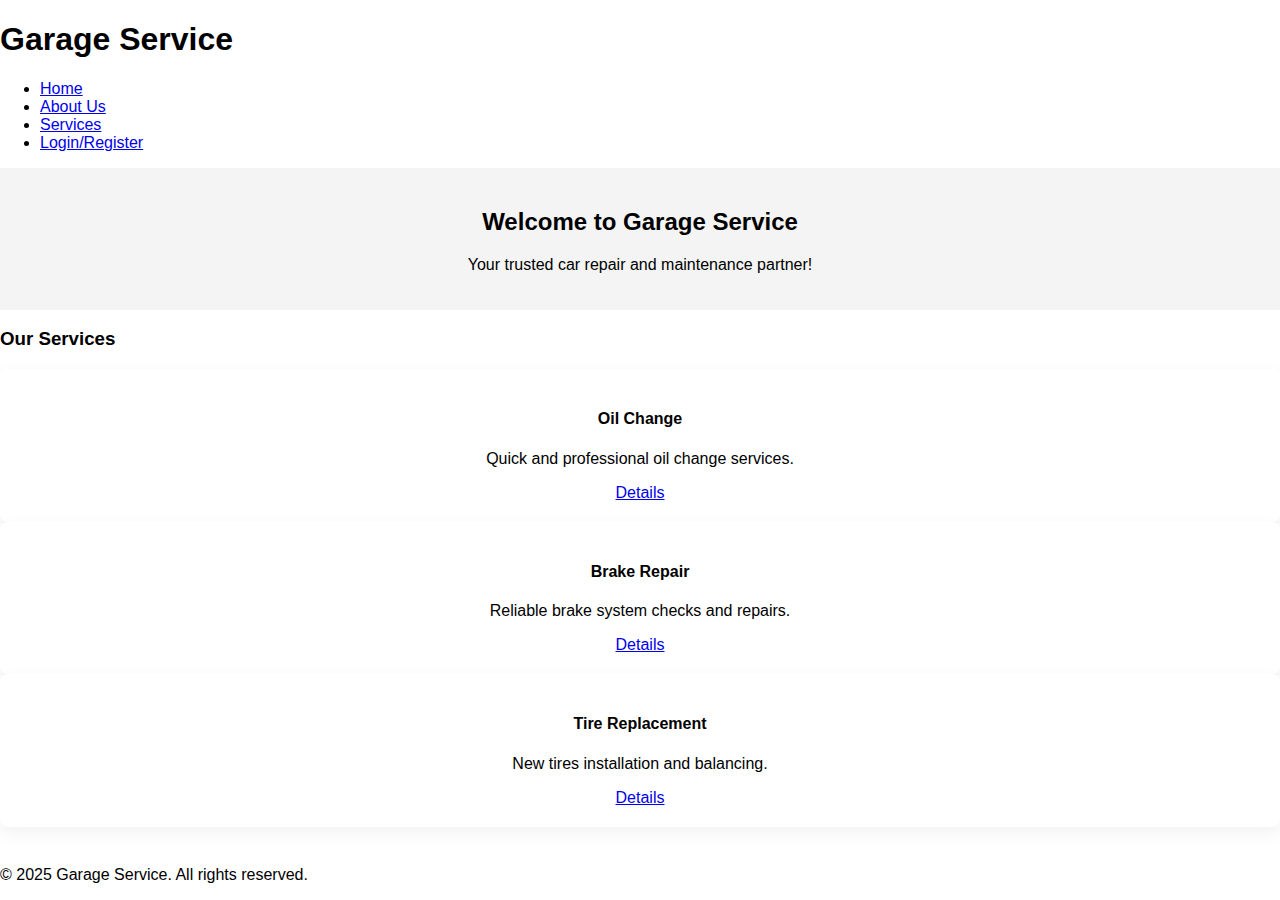
<file: index.html>
<!DOCTYPE html>
<html lang="en">
<head>
  <meta charset="UTF-8">
  <meta name="viewport" content="width=device-width, initial-scale=1.0">
  <title>Garage Service - Home</title>
  <link rel="stylesheet" href="style.css">
</head>
<body>
  <header>
    <h1>Garage Service</h1>
    <nav>
      <ul>
        <li><a href="index.html">Home</a></li>
        <li><a href="about.html">About Us</a></li>
        <li><a href="services.html">Services</a></li>
        <li><a href="login.html">Login/Register</a></li>
      </ul>
    </nav>
  </header>

  <main>
    <section class="hero">
      <h2>Welcome to Garage Service</h2>
      <p>Your trusted car repair and maintenance partner!</p>
    </section>

    <section class="services-preview">
      <h3>Our Services</h3>
      <div class="service-card">
        <h4>Oil Change</h4>
        <p>Quick and professional oil change services.</p>
        <a href="service-detail.html">Details</a>
      </div>
      <div class="service-card">
        <h4>Brake Repair</h4>
        <p>Reliable brake system checks and repairs.</p>
        <a href="service-detail.html">Details</a>
      </div>
      <div class="service-card">
        <h4>Tire Replacement</h4>
        <p>New tires installation and balancing.</p>
        <a href="service-detail.html">Details</a>
      </div>
    </section>
  </main>

  <footer>
    <p>&copy; 2025 Garage Service. All rights reserved.</p>
  </footer>
</body>
</html>
</file>
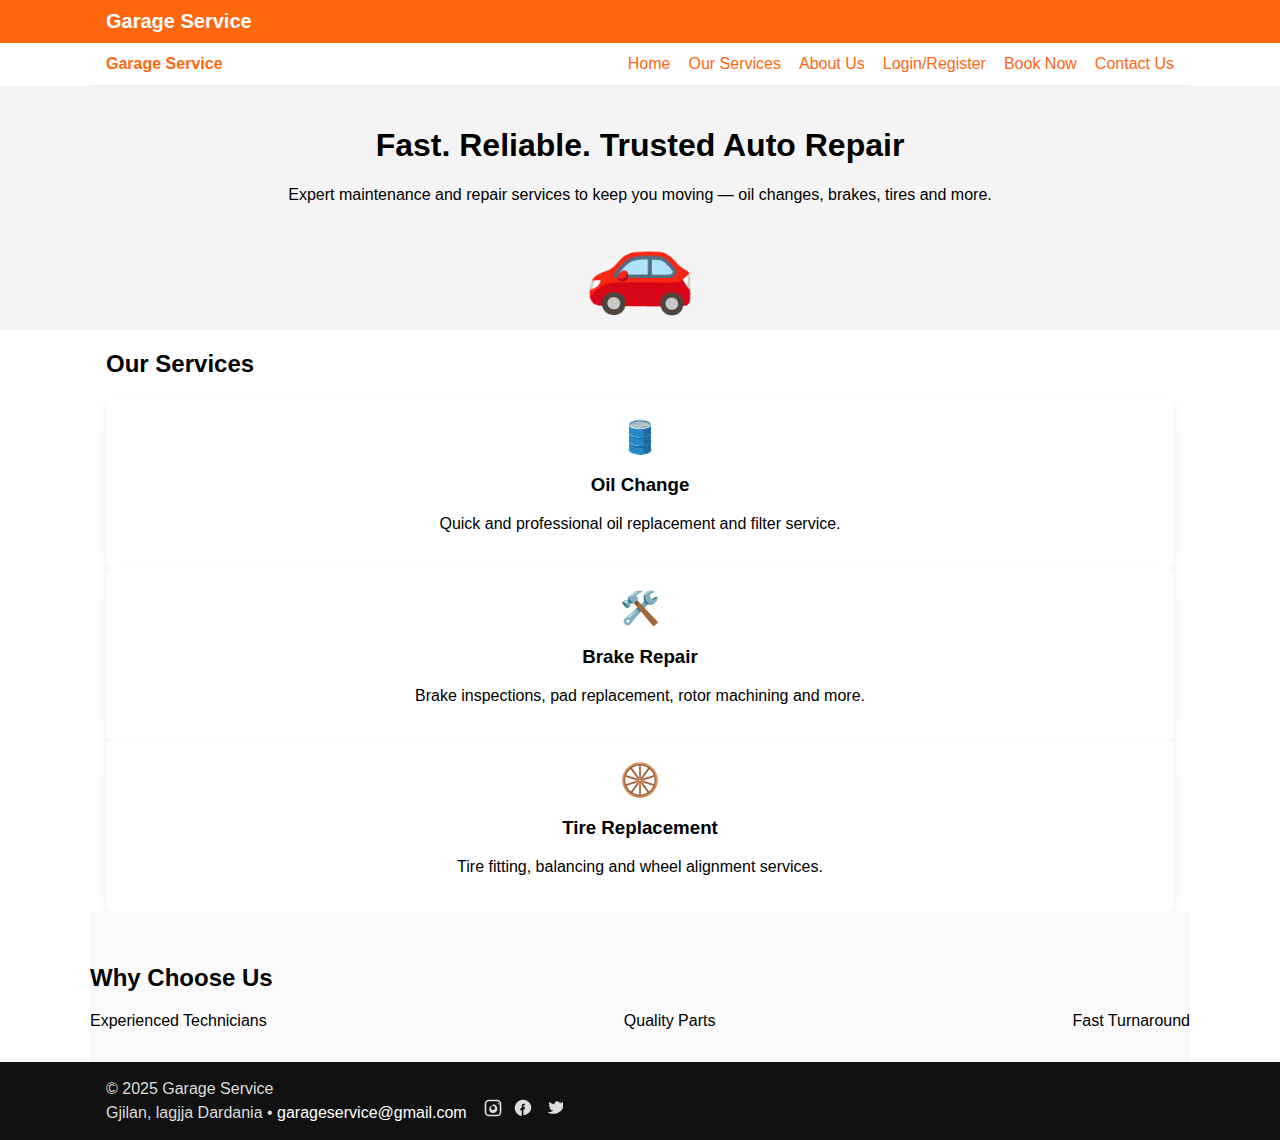
<file: Garage_Service/index.html>
<!DOCTYPE html>
<html lang="en">

<head>
  <meta charset="UTF-8">
  <meta name="viewport" content="width=device-width, initial-scale=1.0">
  <title>Garage Service - Home</title>
  <link rel="stylesheet" href="style.css">
</head>

<body>
  <header class="site-header">
    <div class="topbar">
      <div class="container">
        <div class="logo">Garage Service</div>
        <div class="contact">

        </div>
      </div>
    </div>

    <div class="container nav-wrap">
      <nav class="main-nav">
        <a class="nav-logo" href="index.html">Garage Service</a>
        <ul>
          <li><a href="index.html">Home</a></li>
          <li><a href="service.html">Our Services</a></li>
          <li><a href="about.html">About Us</a></li>
          <li><a href="login.html">Login/Register</a></li>
          <li><a class="btn book" href="book.html">Book Now</a></li>
          <li><a class="btn outline" href="contact.html">Contact Us</a></li>
        </ul>
      </nav>
    </div>
  </header>

  <main>
    <section class="hero">
      <div class="container hero-inner">
        <div class="hero-copy">
          <h1>Fast. Reliable. Trusted Auto Repair</h1>
          <p>Expert maintenance and repair services to keep you moving — oil changes, brakes, tires and more.</p>

        </div>
        <div class="hero-visual">

          <div class="hero-image">🚗</div>
        </div>
      </div>
    </section>

    <section class="services-preview container">
      <h2>Our Services</h2>
      <div class="services-grid">
        <div class="service-card">
          <div class="icon">🛢️</div>
          <h3>Oil Change</h3>
          <p>Quick and professional oil replacement and filter service.</p>
        </div>
        <div class="service-card">
          <div class="icon">🛠️</div>
          <h3>Brake Repair</h3>
          <p>Brake inspections, pad replacement, rotor machining and more.</p>
        </div>
        <div class="service-card">
          <div class="icon">🛞</div>
          <h3>Tire Replacement</h3>
          <p>Tire fitting, balancing and wheel alignment services.</p>
        </div>
      </div>
    </section>

    <section class="why-us container">
      <h2>Why Choose Us</h2>
      <div class="why-grid">
        <div>Experienced Technicians</div>
        <div>Quality Parts</div>
        <div>Fast Turnaround</div>
      </div>
    </section>

  </main>

  <footer class="site-footer">
    <div class="container">
      <div class="footer-left">&copy; 2025 Garage Service</div>
      <div class="footer-right">
        Gjilan, lagjja Dardania • <a href="mailto:garageservice@gmail.com">garageservice@gmail.com</a>
        <span class="social" style="margin-left:12px; display:inline-flex; gap:10px; align-items:center;">
          <a href="https://instagram.com/yourprofile" target="_blank" rel="noopener noreferrer" aria-label="Instagram"
            style="color:inherit; text-decoration:none;">

            <svg width="20" height="20" viewBox="0 0 24 24" fill="currentColor" xmlns="http://www.w3.org/2000/svg"
              aria-hidden="true">
              <path
                d="M7 2h10a5 5 0 015 5v10a5 5 0 01-5 5H7a5 5 0 01-5-5V7a5 5 0 015-5zm0 2a3 3 0 00-3 3v10a3 3 0 003 3h10a3 3 0 003-3V7a3 3 0 00-3-3H7zm5 3.5A4.5 4.5 0 1112 18a4.5 4.5 0 010-9zm0 2a2.5 2.5 0 100 5 2.5 2.5 0 000-5zM18.5 6a.9.9 0 110 1.8.9.9 0 010-1.8z" />
            </svg>
          </a>

          <a href="https://facebook.com/yourprofile" target="_blank" rel="noopener noreferrer" aria-label="Facebook"
            style="color:inherit; text-decoration:none;">

            <svg width="20" height="20" viewBox="0 0 24 24" fill="currentColor" xmlns="http://www.w3.org/2000/svg"
              aria-hidden="true">
              <path
                d="M22 12a10 10 0 10-11.5 9.9v-7H8.9v-3h1.6V9.4c0-1.6 1-2.5 2.4-2.5.7 0 1.4.1 1.4.1v1.6h-.8c-.8 0-1 .5-1 1v1.2h1.8l-.3 3h-1.5v7A10 10 0 0022 12z" />
            </svg>
          </a>

          <a href="https://twitter.com/yourprofile" target="_blank" rel="noopener noreferrer" aria-label="Twitter"
            style="color:inherit; text-decoration:none;">

            <svg width="20" height="20" viewBox="0 0 24 24" fill="currentColor" xmlns="http://www.w3.org/2000/svg"
              aria-hidden="true">
              <path
                d="M22 5.9c-.6.3-1.2.5-1.9.6.7-.4 1.2-1.1 1.4-1.9-.7.4-1.4.7-2.2.9C18.9 4.5 17.9 4 16.8 4c-1.7 0-3 1.4-3 3 0 .2 0 .4.1.6-2.5-.1-4.7-1.3-6.2-3.1-.3.5-.5 1.1-.5 1.8 0 1.1.6 2.1 1.6 2.7-.6 0-1.2-.2-1.7-.5v.1c0 1.6 1.1 2.9 2.6 3.2-.3.1-.7.1-1 .1-.3 0-.6 0-.9-.1.6 1.9 2.4 3.3 4.5 3.3-1.6 1.3-3.6 2-5.8 2-.4 0-.8 0-1.2-.1 2 1.3 4.4 2 7 2 8.4 0 13-7 13-13v-.6c.9-.6 1.6-1.3 2.2-2.1-.8.4-1.7.7-2.6.8z" />
            </svg>
          </a>
        </span>
      </div>
    </div>
  </footer>
</body>

</html>
</file>
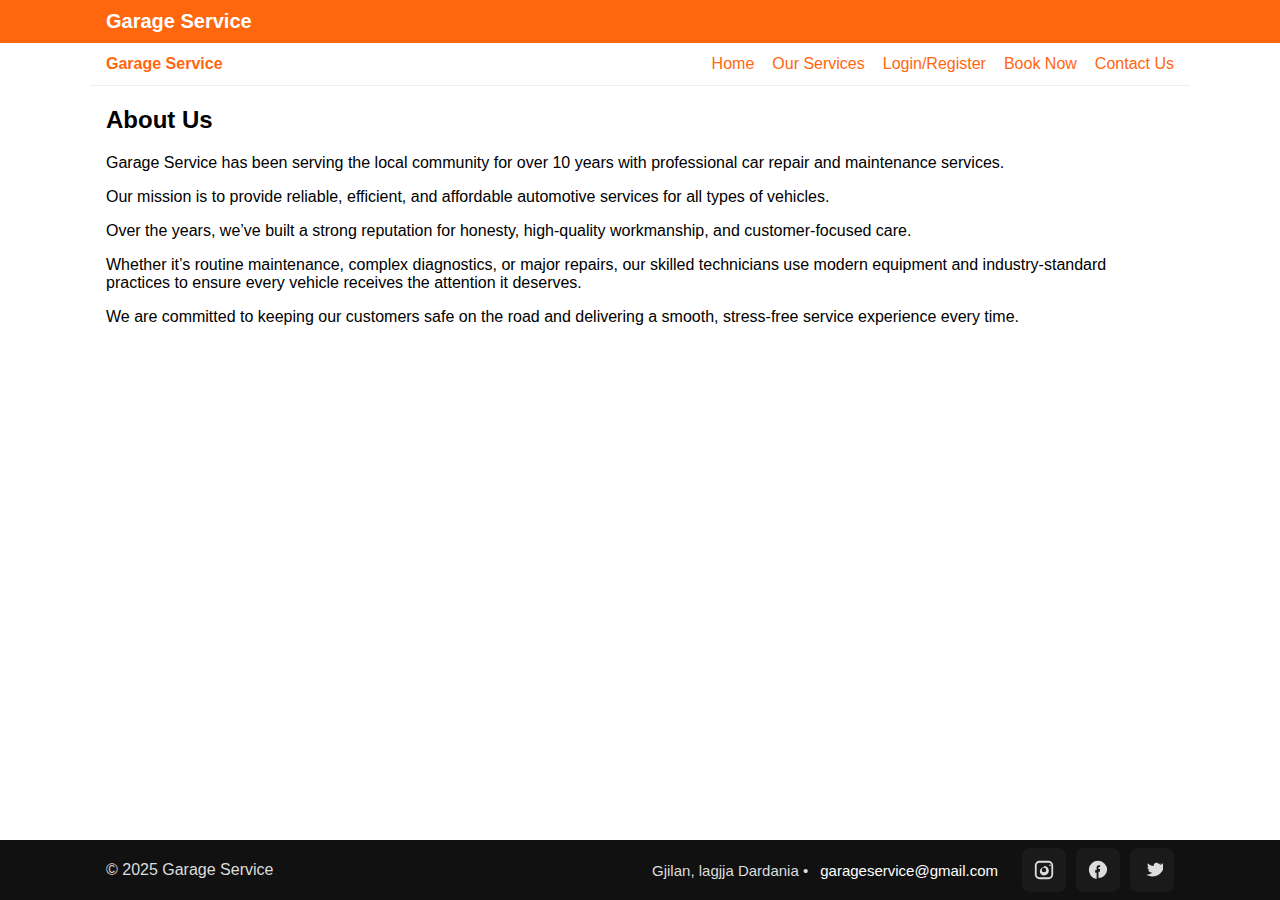
<file: about.html>
<!DOCTYPE html>
<html lang="en">

<head>
  <meta charset="UTF-8">
  <meta name="viewport" content="width=device-width, initial-scale=1.0">
  <title>Garage Service - About Us</title>
  <link rel="stylesheet" href="style.css">
</head>

<body>
  <header class="site-header">
    <div class="topbar">
      <div class="container">
        <div class="logo">Garage Service</div>
        <div class="contact">

        </div>
      </div>
    </div>

    <div class="container nav-wrap">
      <nav class="main-nav">
        <a class="nav-logo" href="index.html">Garage Service</a>
        <ul>
          <li><a href="index.html">Home</a></li>
          <li><a href="service.html">Our Services</a></li>
          <li><a href="login.html">Login/Register</a></li>
          <li><a class="btn book" href="book.html">Book Now</a></li>
          <li><a class="btn outline" href="contact.html">Contact Us</a></li>
        </ul>
      </nav>
    </div>
  </header>

  <main class="container">
    <h2>About Us</h2>
    <p>Garage Service has been serving the local community for over 10 years with professional car repair and
      maintenance services.</p>
    <p>Our mission is to provide reliable, efficient, and affordable automotive services for all types of vehicles.</p>
    <p>Over the years, we’ve built a strong reputation for honesty, high-quality workmanship, and customer-focused care.
    </p>
    <p>Whether it’s routine maintenance, complex diagnostics, or major repairs, our skilled technicians use modern
      equipment and industry-standard practices to ensure every vehicle receives the attention it deserves.</p>
    <p>We are committed to keeping our customers safe on the road and delivering a smooth, stress-free service
      experience every time.</p>
  </main>

  <footer class="site-footer">
    <div class="container">
      <div class="footer-left">&copy; 2025 Garage Service</div>
      <div class="footer-right">
        Gjilan, lagjja Dardania • <a href="mailto:garageservice@gmail.com">garageservice@gmail.com</a>
        <span class="social" style="margin-left:12px; display:inline-flex; gap:10px; align-items:center;">
          <a href="https://instagram.com/yourprofile" target="_blank" rel="noopener noreferrer" aria-label="Instagram"
            style="color:inherit; text-decoration:none;">

            <svg width="20" height="20" viewBox="0 0 24 24" fill="currentColor" xmlns="http://www.w3.org/2000/svg"
              aria-hidden="true">
              <path
                d="M7 2h10a5 5 0 015 5v10a5 5 0 01-5 5H7a5 5 0 01-5-5V7a5 5 0 015-5zm0 2a3 3 0 00-3 3v10a3 3 0 003 3h10a3 3 0 003-3V7a3 3 0 00-3-3H7zm5 3.5A4.5 4.5 0 1112 18a4.5 4.5 0 010-9zm0 2a2.5 2.5 0 100 5 2.5 2.5 0 000-5zM18.5 6a.9.9 0 110 1.8.9.9 0 010-1.8z" />
            </svg>
          </a>

          <a href="https://facebook.com/yourprofile" target="_blank" rel="noopener noreferrer" aria-label="Facebook"
            style="color:inherit; text-decoration:none;">

            <svg width="20" height="20" viewBox="0 0 24 24" fill="currentColor" xmlns="http://www.w3.org/2000/svg"
              aria-hidden="true">
              <path
                d="M22 12a10 10 0 10-11.5 9.9v-7H8.9v-3h1.6V9.4c0-1.6 1-2.5 2.4-2.5.7 0 1.4.1 1.4.1v1.6h-.8c-.8 0-1 .5-1 1v1.2h1.8l-.3 3h-1.5v7A10 10 0 0022 12z" />
            </svg>
          </a>

          <a href="https://twitter.com/yourprofile" target="_blank" rel="noopener noreferrer" aria-label="Twitter"
            style="color:inherit; text-decoration:none;">

            <svg width="20" height="20" viewBox="0 0 24 24" fill="currentColor" xmlns="http://www.w3.org/2000/svg"
              aria-hidden="true">
              <path
                d="M22 5.9c-.6.3-1.2.5-1.9.6.7-.4 1.2-1.1 1.4-1.9-.7.4-1.4.7-2.2.9C18.9 4.5 17.9 4 16.8 4c-1.7 0-3 1.4-3 3 0 .2 0 .4.1.6-2.5-.1-4.7-1.3-6.2-3.1-.3.5-.5 1.1-.5 1.8 0 1.1.6 2.1 1.6 2.7-.6 0-1.2-.2-1.7-.5v.1c0 1.6 1.1 2.9 2.6 3.2-.3.1-.7.1-1 .1-.3 0-.6 0-.9-.1.6 1.9 2.4 3.3 4.5 3.3-1.6 1.3-3.6 2-5.8 2-.4 0-.8 0-1.2-.1 2 1.3 4.4 2 7 2 8.4 0 13-7 13-13v-.6c.9-.6 1.6-1.3 2.2-2.1-.8.4-1.7.7-2.6.8z" />
            </svg>
          </a>
        </span>
      </div>
    </div>
  </footer>
</body>

</html>
</file>
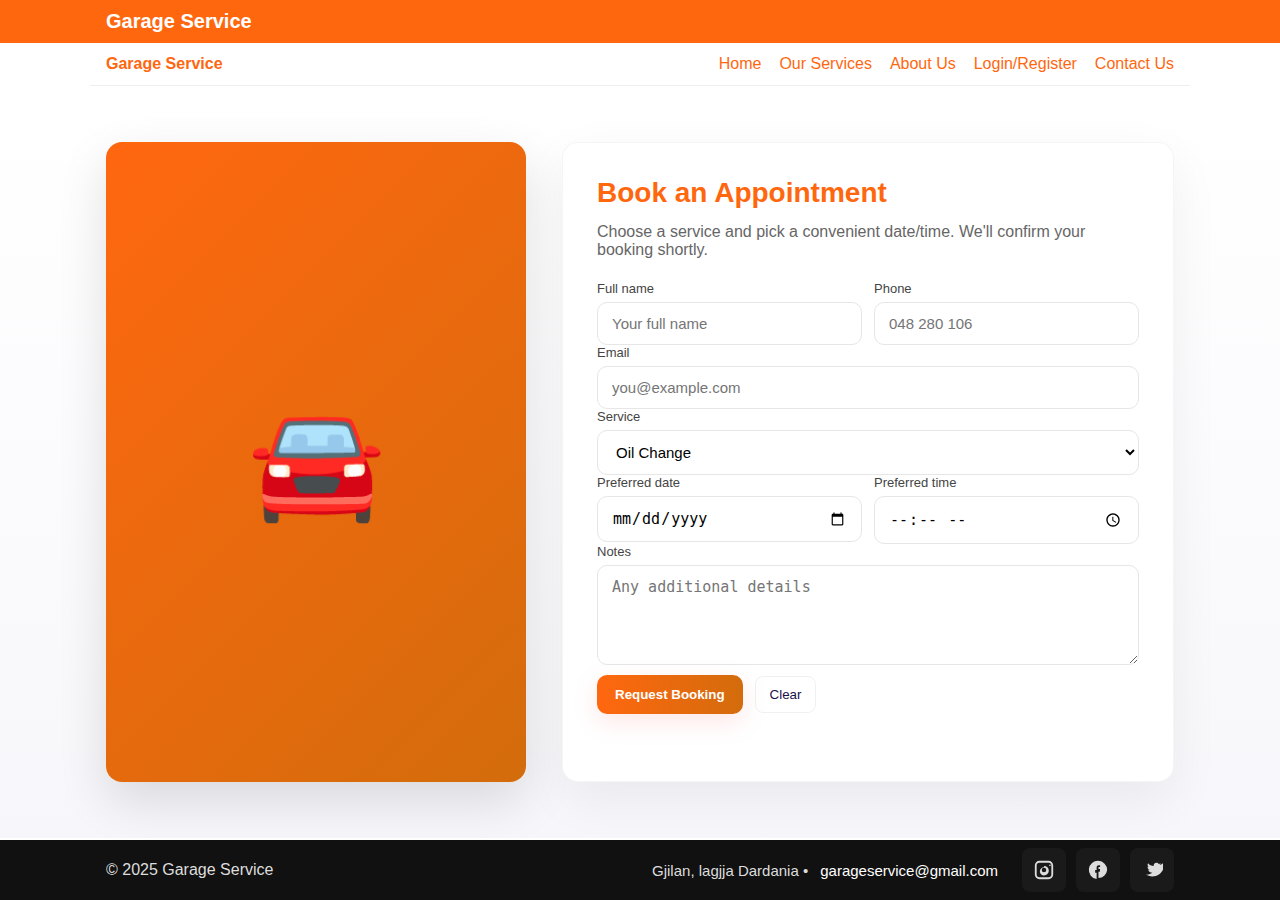
<file: book.html>
<!DOCTYPE html>
<html lang="en">

<head>
  <meta charset="UTF-8">
  <meta name="viewport" content="width=device-width, initial-scale=1.0">
  <title>Book Now - Garage Service</title>
  <link rel="stylesheet" href="style.css">
</head>

<body>
  <header class="site-header">
    <div class="topbar">
      <div class="container">
        <div class="logo">Garage Service</div>
        <div class="contact">
        </div>
      </div>
    </div>

    <div class="container nav-wrap">
      <nav class="main-nav">
        <a class="nav-logo" href="index.html">Garage Service</a>
        <ul>
          <li><a href="index.html">Home</a></li>
          <li><a href="service.html">Our Services</a></li>
          <li><a href="about.html">About Us</a></li>
          <li><a href="login.html">Login/Register</a></li>
          <li><a class="btn outline" href="contact.html">Contact Us</a></li>
        </ul>
      </nav>
    </div>
  </header>

  <main>
    <section class="booking-section">
      <div class="container booking-wrap">
        <div class="booking-image" aria-hidden="true">
          <div class="illustration">🚘</div>
        </div>

        <div class="booking-card">
          <h1 class="booking-title">Book an Appointment</h1>
          <p class="booking-sub">Choose a service and pick a convenient date/time. We'll confirm your booking shortly.
          </p>

          <form id="bookingForm" class="form booking-form">
            <div class="two-col">
              <div>
                <label for="bname">Full name</label>
                <input id="bname" name="name" type="text" placeholder="Your full name" required>
              </div>
              <div>
                <label for="bphone">Phone</label>
                <input id="bphone" name="phone" type="tel" placeholder="048 280 106" required>
              </div>
            </div>

            <label for="bemail">Email</label>
            <input id="bemail" name="email" type="email" placeholder="you@example.com">

            <label for="bservice">Service</label>
            <select id="bservice" name="service">
              <option value="oil">Oil Change</option>
              <option value="brake">Brake Repair</option>
              <option value="tire">Tire Replacement</option>
            </select>

            <div class="two-col">
              <div>
                <label for="bdate">Preferred date</label>
                <input id="bdate" name="date" type="date">
              </div>
              <div>
                <label for="btime">Preferred time</label>
                <input id="btime" name="time" type="time">
              </div>
            </div>

            <label for="bmessage">Notes</label>
            <textarea id="bmessage" name="message" rows="4" placeholder="Any additional details"></textarea>

            <div class="form-actions">
              <button type="submit" class="btn primary">Request Booking</button>
              <button type="reset" class="btn ghost">Clear</button>
            </div>
          </form>
        </div>
      </div>
    </section>
  </main>

  <footer class="site-footer">
    <div class="container">
      <div class="footer-left">&copy; 2025 Garage Service</div>
      <div class="footer-right">
        Gjilan, lagjja Dardania • <a href="mailto:garageservice@gmail.com">garageservice@gmail.com</a>
        <span class="social" style="margin-left:12px; display:inline-flex; gap:10px; align-items:center;">
          <a href="https://instagram.com/yourprofile" target="_blank" rel="noopener noreferrer" aria-label="Instagram"
            style="color:inherit; text-decoration:none;">

            <svg width="20" height="20" viewBox="0 0 24 24" fill="currentColor" xmlns="http://www.w3.org/2000/svg"
              aria-hidden="true">
              <path
                d="M7 2h10a5 5 0 015 5v10a5 5 0 01-5 5H7a5 5 0 01-5-5V7a5 5 0 015-5zm0 2a3 3 0 00-3 3v10a3 3 0 003 3h10a3 3 0 003-3V7a3 3 0 00-3-3H7zm5 3.5A4.5 4.5 0 1112 18a4.5 4.5 0 010-9zm0 2a2.5 2.5 0 100 5 2.5 2.5 0 000-5zM18.5 6a.9.9 0 110 1.8.9.9 0 010-1.8z" />
            </svg>
          </a>

          <a href="https://facebook.com/yourprofile" target="_blank" rel="noopener noreferrer" aria-label="Facebook"
            style="color:inherit; text-decoration:none;">

            <svg width="20" height="20" viewBox="0 0 24 24" fill="currentColor" xmlns="http://www.w3.org/2000/svg"
              aria-hidden="true">
              <path
                d="M22 12a10 10 0 10-11.5 9.9v-7H8.9v-3h1.6V9.4c0-1.6 1-2.5 2.4-2.5.7 0 1.4.1 1.4.1v1.6h-.8c-.8 0-1 .5-1 1v1.2h1.8l-.3 3h-1.5v7A10 10 0 0022 12z" />
            </svg>
          </a>

          <a href="https://twitter.com/yourprofile" target="_blank" rel="noopener noreferrer" aria-label="Twitter"
            style="color:inherit; text-decoration:none;">

            <svg width="20" height="20" viewBox="0 0 24 24" fill="currentColor" xmlns="http://www.w3.org/2000/svg"
              aria-hidden="true">
              <path
                d="M22 5.9c-.6.3-1.2.5-1.9.6.7-.4 1.2-1.1 1.4-1.9-.7.4-1.4.7-2.2.9C18.9 4.5 17.9 4 16.8 4c-1.7 0-3 1.4-3 3 0 .2 0 .4.1.6-2.5-.1-4.7-1.3-6.2-3.1-.3.5-.5 1.1-.5 1.8 0 1.1.6 2.1 1.6 2.7-.6 0-1.2-.2-1.7-.5v.1c0 1.6 1.1 2.9 2.6 3.2-.3.1-.7.1-1 .1-.3 0-.6 0-.9-.1.6 1.9 2.4 3.3 4.5 3.3-1.6 1.3-3.6 2-5.8 2-.4 0-.8 0-1.2-.1 2 1.3 4.4 2 7 2 8.4 0 13-7 13-13v-.6c.9-.6 1.6-1.3 2.2-2.1-.8.4-1.7.7-2.6.8z" />
            </svg>
          </a>
        </span>
      </div>
    </div>
  </footer>

  <script src="script.js"></script>
</body>

</html>
</file>
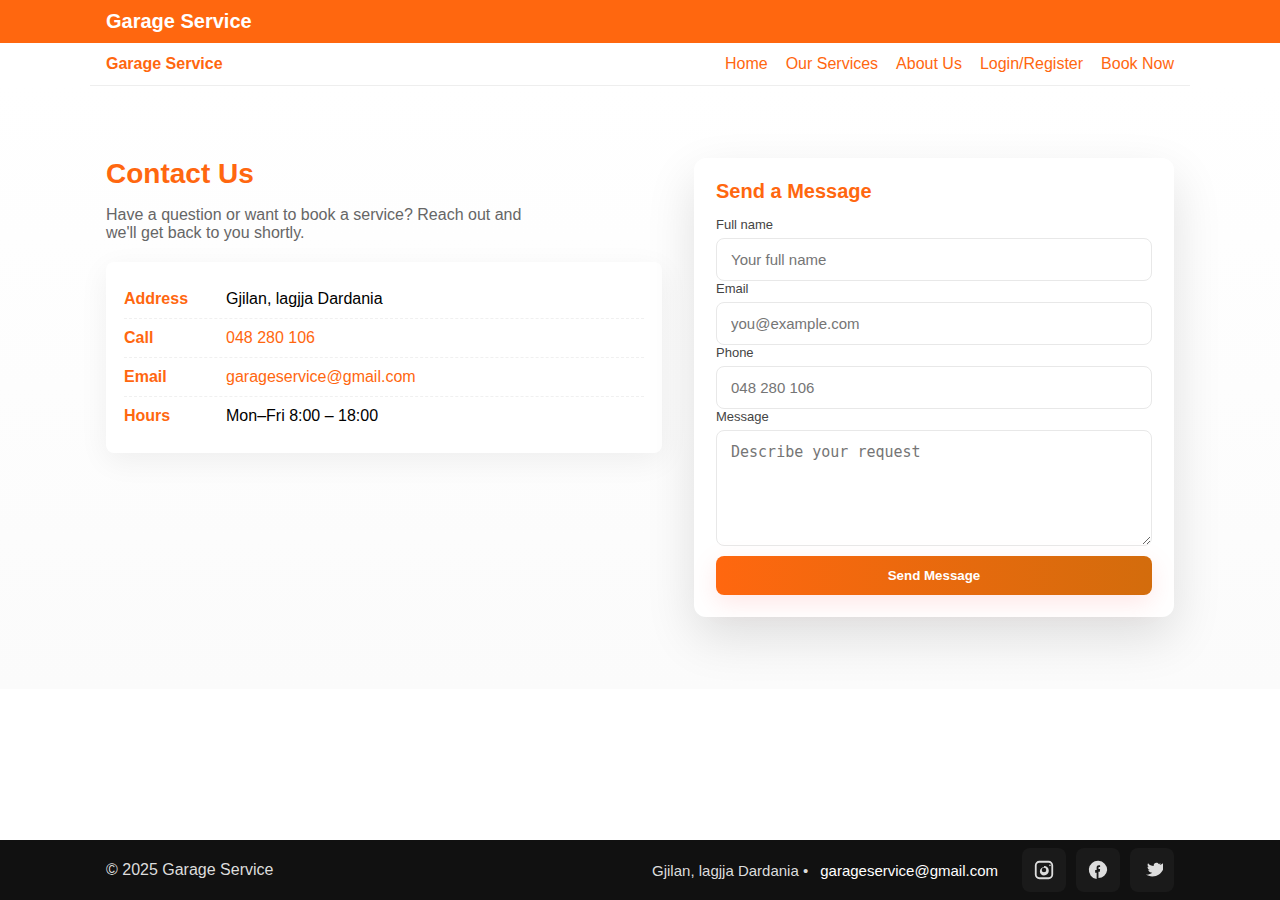
<file: contact.html>
<!DOCTYPE html>
<html lang="en">

<head>
  <meta charset="UTF-8" />
  <meta name="viewport" content="width=device-width, initial-scale=1.0" />
  <title>Contact Us - Garage Service</title>
  <link rel="stylesheet" href="style.css" />
</head>

<body>
  <header class="site-header">
    <div class="topbar">
      <div class="container">
        <div class="logo">Garage Service</div>
        <div class="contact">

        </div>
      </div>
    </div>

    <div class="container nav-wrap">
      <nav class="main-nav">
        <a class="nav-logo" href="index.html">Garage Service</a>
        <ul>
          <li><a href="index.html">Home</a></li>
          <li><a href="service.html">Our Services</a></li>
          <li><a href="about.html">About Us</a></li>
          <li><a href="login.html">Login/Register</a></li>
          <li><a class="btn book" href="book.html">Book Now</a></li>
        </ul>
      </nav>
    </div>
  </header>

  <main>
    <section class="contact-section">
      <div class="container contact-wrap">
        <div class="contact-left">
          <h2>Contact Us</h2>
          <p class="lead">Have a question or want to book a service? Reach out and we'll get back to you shortly.</p>

          <div class="contact-info">
            <div class="info-row">
              <div class="info-title">Address</div>
              <div class="info-body">Gjilan, lagjja Dardania</div>
            </div>
            <div class="info-row">
              <div class="info-title">Call</div>
              <div class="info-body"><a href="tel:+048280106">048 280 106</a></div>
            </div>
            <div class="info-row">
              <div class="info-title">Email</div>
              <div class="info-body"><a href="mailto:info@example.com">garageservice@gmail.com</a></div>
            </div>
            <div class="info-row">
              <div class="info-title">Hours</div>
              <div class="info-body">Mon–Fri 8:00 – 18:00</div>
            </div>
          </div>
        </div>

        <div class="contact-right">
          <div class="contact-card">
            <h3>Send a Message</h3>
            <form class="form contactForm" id="contactForm">
              <label for="name">Full name</label>
              <input id="name" name="name" type="text" placeholder="Your full name" required>

              <label for="email">Email</label>
              <input id="email" name="email" type="email" placeholder="you@example.com" required>

              <label for="phone">Phone</label>
              <input id="phone" name="phone" type="tel" placeholder="048 280 106">

              <label for="message">Message</label>
              <textarea id="message" name="message" rows="5" placeholder="Describe your request" required></textarea>

              <button type="submit" class="btn primary">Send Message</button>
            </form>
          </div>
        </div>
      </div>
    </section>
  </main>

  <footer class="site-footer">
    <div class="container">
      <div class="footer-left">&copy; 2025 Garage Service</div>
      <div class="footer-right">
        Gjilan, lagjja Dardania • <a href="mailto:garageservice@gmail.com">garageservice@gmail.com</a>
        <span class="social" style="margin-left:12px; display:inline-flex; gap:10px; align-items:center;">
          <a href="https://instagram.com/yourprofile" target="_blank" rel="noopener noreferrer" aria-label="Instagram"
            style="color:inherit; text-decoration:none;">

            <svg width="20" height="20" viewBox="0 0 24 24" fill="currentColor" xmlns="http://www.w3.org/2000/svg"
              aria-hidden="true">
              <path
                d="M7 2h10a5 5 0 015 5v10a5 5 0 01-5 5H7a5 5 0 01-5-5V7a5 5 0 015-5zm0 2a3 3 0 00-3 3v10a3 3 0 003 3h10a3 3 0 003-3V7a3 3 0 00-3-3H7zm5 3.5A4.5 4.5 0 1112 18a4.5 4.5 0 010-9zm0 2a2.5 2.5 0 100 5 2.5 2.5 0 000-5zM18.5 6a.9.9 0 110 1.8.9.9 0 010-1.8z" />
            </svg>
          </a>

          <a href="https://facebook.com/yourprofile" target="_blank" rel="noopener noreferrer" aria-label="Facebook"
            style="color:inherit; text-decoration:none;">

            <svg width="20" height="20" viewBox="0 0 24 24" fill="currentColor" xmlns="http://www.w3.org/2000/svg"
              aria-hidden="true">
              <path
                d="M22 12a10 10 0 10-11.5 9.9v-7H8.9v-3h1.6V9.4c0-1.6 1-2.5 2.4-2.5.7 0 1.4.1 1.4.1v1.6h-.8c-.8 0-1 .5-1 1v1.2h1.8l-.3 3h-1.5v7A10 10 0 0022 12z" />
            </svg>
          </a>

          <a href="https://twitter.com/yourprofile" target="_blank" rel="noopener noreferrer" aria-label="Twitter"
            style="color:inherit; text-decoration:none;">

            <svg width="20" height="20" viewBox="0 0 24 24" fill="currentColor" xmlns="http://www.w3.org/2000/svg"
              aria-hidden="true">
              <path
                d="M22 5.9c-.6.3-1.2.5-1.9.6.7-.4 1.2-1.1 1.4-1.9-.7.4-1.4.7-2.2.9C18.9 4.5 17.9 4 16.8 4c-1.7 0-3 1.4-3 3 0 .2 0 .4.1.6-2.5-.1-4.7-1.3-6.2-3.1-.3.5-.5 1.1-.5 1.8 0 1.1.6 2.1 1.6 2.7-.6 0-1.2-.2-1.7-.5v.1c0 1.6 1.1 2.9 2.6 3.2-.3.1-.7.1-1 .1-.3 0-.6 0-.9-.1.6 1.9 2.4 3.3 4.5 3.3-1.6 1.3-3.6 2-5.8 2-.4 0-.8 0-1.2-.1 2 1.3 4.4 2 7 2 8.4 0 13-7 13-13v-.6c.9-.6 1.6-1.3 2.2-2.1-.8.4-1.7.7-2.6.8z" />
            </svg>
          </a>
        </span>
      </div>
    </div>
  </footer>

  <script src="script.js"></script>
</body>

</html>
</file>
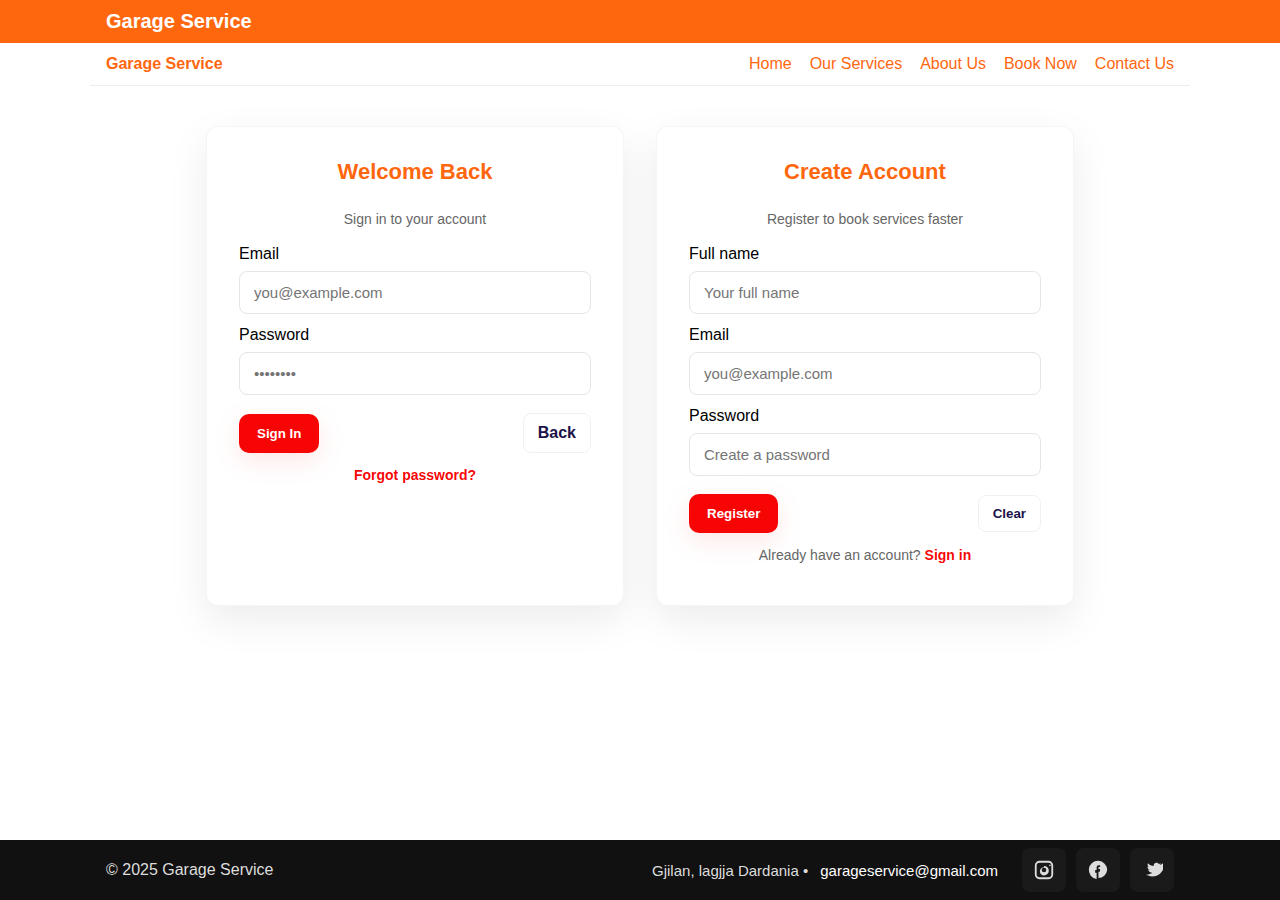
<file: login.html>
<!DOCTYPE html>
<html lang="en">

<head>
  <meta charset="UTF-8">
  <meta name="viewport" content="width=device-width, initial-scale=1.0">
  <title>Login / Register - Garage Service</title>
  <link rel="stylesheet" href="style.css">
</head>

<body>
  <header class="site-header">
    <div class="topbar">
      <div class="container">
        <div class="logo">Garage Service</div>
        <div class="contact">
        </div>
      </div>
    </div>

    <div class="container nav-wrap">
      <nav class="main-nav">
        <a class="nav-logo" href="index.html">Garage Service</a>
        <ul>
          <li><a href="index.html">Home</a></li>
          <li><a href="service.html">Our Services</a></li>
          <li><a href="about.html">About Us</a></li>
          <li><a class="btn book" href="book.html">Book Now</a></li>
          <li><a class="btn outline" href="contact.html">Contact Us</a></li>
        </ul>
      </nav>
    </div>
  </header>

  <main>
    <section class="auth-section">
      <div class="container auth-wrapper">
        <div class="auth-grid">

          <div class="auth-card">
            <h2 class="auth-title">Welcome Back</h2>
            <p class="auth-sub">Sign in to your account</p>
            <form class="form login-form" id="loginForm" autocomplete="off">
              <div class="field">
                <label for="loginEmail">Email</label>
                <input id="loginEmail" name="email" type="email" placeholder="you@example.com" required>
              </div>

              <div class="field">
                <label for="loginPassword">Password</label>
                <input id="loginPassword" name="password" type="password" placeholder="••••••••" required>
              </div>

              <div class="auth-actions">
                <button type="submit" class="btn primary">Sign In</button>
                <a class="btn ghost" href="index.html">Back</a>
              </div>

              <div class="auth-footer">
                <a href="#forgot">Forgot password?</a>
              </div>
            </form>
          </div>


          <div class="auth-card">
            <h2 class="auth-title">Create Account</h2>
            <p class="auth-sub">Register to book services faster</p>
            <form class="form register-form" id="registerForm" autocomplete="off">
              <div class="field">
                <label for="regName">Full name</label>
                <input id="regName" name="name" type="text" placeholder="Your full name" required>
              </div>

              <div class="field">
                <label for="regEmail">Email</label>
                <input id="regEmail" name="email" type="email" placeholder="you@example.com" required>
              </div>

              <div class="field">
                <label for="regPassword">Password</label>
                <input id="regPassword" name="password" type="password" placeholder="Create a password" required>
              </div>

              <div class="auth-actions">
                <button type="submit" class="btn primary">Register</button>
                <button type="reset" class="btn ghost">Clear</button>
              </div>

              <div class="auth-footer">
                <span>Already have an account? <a href="#login">Sign in</a></span>
              </div>
            </form>
          </div>
        </div>
      </div>
    </section>
  </main>

  <footer class="site-footer">
    <div class="container">
      <div class="footer-left">&copy; 2025 Garage Service</div>
      <div class="footer-right">
        Gjilan, lagjja Dardania • <a href="mailto:garageservice@gmail.com">garageservice@gmail.com</a>
        <span class="social" style="margin-left:12px; display:inline-flex; gap:10px; align-items:center;">
          <a href="https://instagram.com/yourprofile" target="_blank" rel="noopener noreferrer" aria-label="Instagram"
            style="color:inherit; text-decoration:none;">

            <svg width="20" height="20" viewBox="0 0 24 24" fill="currentColor" xmlns="http://www.w3.org/2000/svg"
              aria-hidden="true">
              <path
                d="M7 2h10a5 5 0 015 5v10a5 5 0 01-5 5H7a5 5 0 01-5-5V7a5 5 0 015-5zm0 2a3 3 0 00-3 3v10a3 3 0 003 3h10a3 3 0 003-3V7a3 3 0 00-3-3H7zm5 3.5A4.5 4.5 0 1112 18a4.5 4.5 0 010-9zm0 2a2.5 2.5 0 100 5 2.5 2.5 0 000-5zM18.5 6a.9.9 0 110 1.8.9.9 0 010-1.8z" />
            </svg>
          </a>

          <a href="https://facebook.com/yourprofile" target="_blank" rel="noopener noreferrer" aria-label="Facebook"
            style="color:inherit; text-decoration:none;">

            <svg width="20" height="20" viewBox="0 0 24 24" fill="currentColor" xmlns="http://www.w3.org/2000/svg"
              aria-hidden="true">
              <path
                d="M22 12a10 10 0 10-11.5 9.9v-7H8.9v-3h1.6V9.4c0-1.6 1-2.5 2.4-2.5.7 0 1.4.1 1.4.1v1.6h-.8c-.8 0-1 .5-1 1v1.2h1.8l-.3 3h-1.5v7A10 10 0 0022 12z" />
            </svg>
          </a>

          <a href="https://twitter.com/yourprofile" target="_blank" rel="noopener noreferrer" aria-label="Twitter"
            style="color:inherit; text-decoration:none;">

            <svg width="20" height="20" viewBox="0 0 24 24" fill="currentColor" xmlns="http://www.w3.org/2000/svg"
              aria-hidden="true">
              <path
                d="M22 5.9c-.6.3-1.2.5-1.9.6.7-.4 1.2-1.1 1.4-1.9-.7.4-1.4.7-2.2.9C18.9 4.5 17.9 4 16.8 4c-1.7 0-3 1.4-3 3 0 .2 0 .4.1.6-2.5-.1-4.7-1.3-6.2-3.1-.3.5-.5 1.1-.5 1.8 0 1.1.6 2.1 1.6 2.7-.6 0-1.2-.2-1.7-.5v.1c0 1.6 1.1 2.9 2.6 3.2-.3.1-.7.1-1 .1-.3 0-.6 0-.9-.1.6 1.9 2.4 3.3 4.5 3.3-1.6 1.3-3.6 2-5.8 2-.4 0-.8 0-1.2-.1 2 1.3 4.4 2 7 2 8.4 0 13-7 13-13v-.6c.9-.6 1.6-1.3 2.2-2.1-.8.4-1.7.7-2.6.8z" />
            </svg>
          </a>
        </span>
      </div>
    </div>
  </footer>

  <script src="script.js"></script>
</body>

</html>
</file>
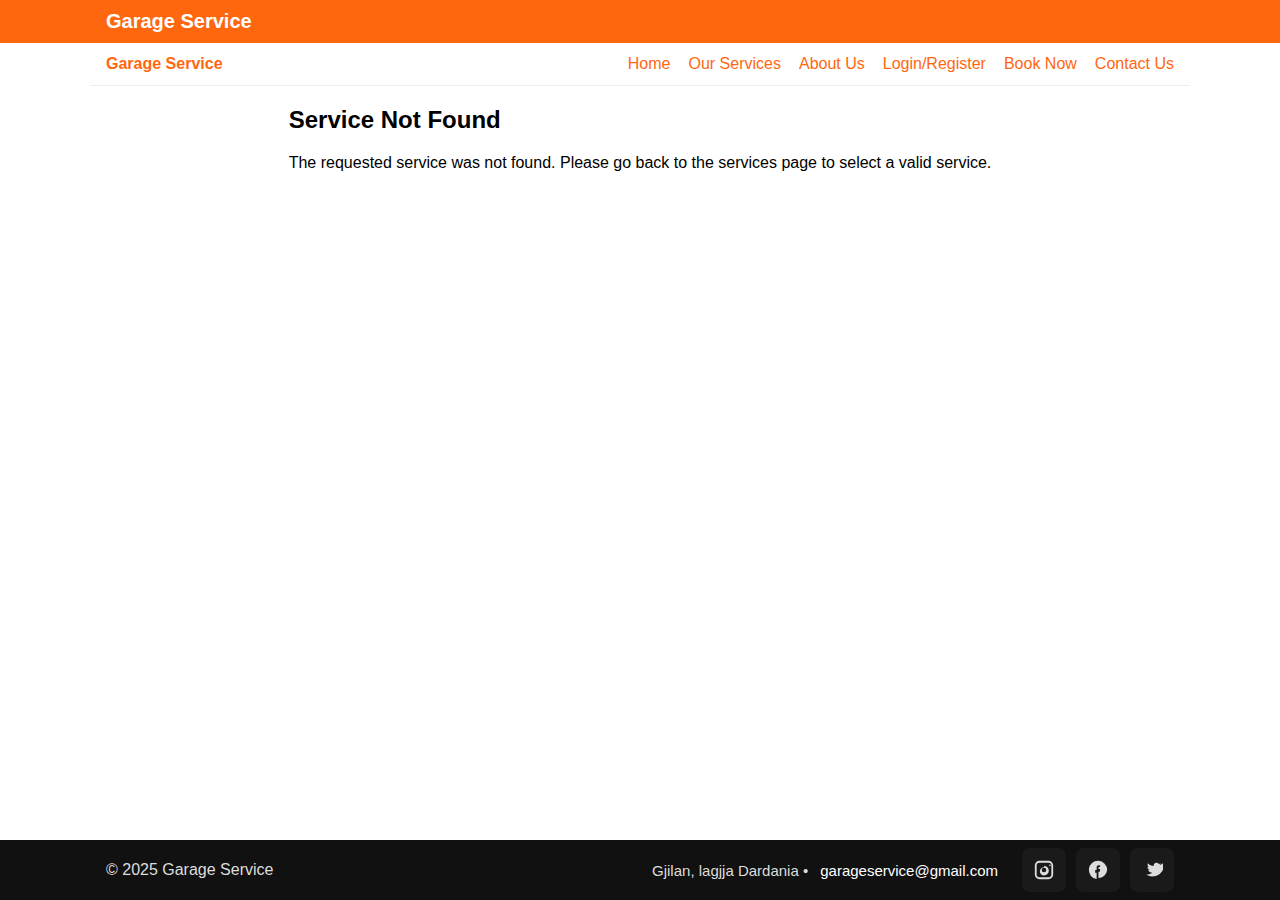
<file: service-detail.html>
<!DOCTYPE html>
<html lang="en">

<head>
  <meta charset="UTF-8">
  <meta name="viewport" content="width=device-width, initial-scale=1.0">
  <title>Service Detail</title>
  <link rel="stylesheet" href="style.css">
</head>

<body>
  <header class="site-header">
    <div class="topbar">
      <div class="container">
        <div class="logo">Garage Service</div>
        <div class="contact">

        </div>
      </div>
    </div>

    <div class="container nav-wrap">
      <nav class="main-nav">
        <a class="nav-logo" href="index.html">Garage Service</a>
        <ul>
          <li><a href="index.html">Home</a></li>
          <li><a href="service.html">Our Services</a></li>
          <li><a href="about.html">About Us</a></li>
          <li><a href="login.html">Login/Register</a></li>
          <li><a class="btn book" href="book.html">Book Now</a></li>
          <li><a class="btn outline" href="contact.html">Contact Us</a></li>
        </ul>
      </nav>
    </div>
  </header>

  <main class="container">
    <h2 id="service-title">Oil Change</h2>
    <p id="service-desc">Loading service information...</p>
  </main>



  <script>

    (function () {
      function getServiceData(name) {
        const data = {
          oil: {
            title: 'Oil Change',
            desc: 'This service includes a full oil replacement, filter change, and a check-up of your engine to ensure optimal performance.'
          },
          brake: {
            title: 'Brake Repair',
            desc: 'Comprehensive brake inspection, pad/shoe replacement, rotor resurfacing or replacement, and brake fluid check.'
          },
          tire: {
            title: 'Tire Replacement',
            desc: 'Tire selection and installation, wheel balancing, and alignment checks to ensure safe driving.'
          }
        };
        return data[name] || null;
      }

      const params = new URLSearchParams(window.location.search);
      const svc = (params.get('service') || '').toLowerCase();
      const titleEl = document.getElementById('service-title');
      const descEl = document.getElementById('service-desc');

      const svcData = getServiceData(svc);
      if (svcData) {
        titleEl.textContent = svcData.title;
        descEl.textContent = svcData.desc;
        document.title = svcData.title + ' - Garage Service';
      } else {
        titleEl.textContent = 'Service Not Found';
        descEl.textContent = 'The requested service was not found. Please go back to the services page to select a valid service.';
        document.title = 'Service Not Found - Garage Service';
      }
    })();
  </script>

  <footer class="site-footer">
    <div class="container">
      <div class="footer-left">&copy; 2025 Garage Service</div>
      <div class="footer-right">
        Gjilan, lagjja Dardania • <a href="mailto:garageservice@gmail.com">garageservice@gmail.com</a>
        <span class="social" style="margin-left:12px; display:inline-flex; gap:10px; align-items:center;">
          <a href="https://instagram.com/yourprofile" target="_blank" rel="noopener noreferrer" aria-label="Instagram"
            style="color:inherit; text-decoration:none;">

            <svg width="20" height="20" viewBox="0 0 24 24" fill="currentColor" xmlns="http://www.w3.org/2000/svg"
              aria-hidden="true">
              <path
                d="M7 2h10a5 5 0 015 5v10a5 5 0 01-5 5H7a5 5 0 01-5-5V7a5 5 0 015-5zm0 2a3 3 0 00-3 3v10a3 3 0 003 3h10a3 3 0 003-3V7a3 3 0 00-3-3H7zm5 3.5A4.5 4.5 0 1112 18a4.5 4.5 0 010-9zm0 2a2.5 2.5 0 100 5 2.5 2.5 0 000-5zM18.5 6a.9.9 0 110 1.8.9.9 0 010-1.8z" />
            </svg>
          </a>

          <a href="https://facebook.com/yourprofile" target="_blank" rel="noopener noreferrer" aria-label="Facebook"
            style="color:inherit; text-decoration:none;">

            <svg width="20" height="20" viewBox="0 0 24 24" fill="currentColor" xmlns="http://www.w3.org/2000/svg"
              aria-hidden="true">
              <path
                d="M22 12a10 10 0 10-11.5 9.9v-7H8.9v-3h1.6V9.4c0-1.6 1-2.5 2.4-2.5.7 0 1.4.1 1.4.1v1.6h-.8c-.8 0-1 .5-1 1v1.2h1.8l-.3 3h-1.5v7A10 10 0 0022 12z" />
            </svg>
          </a>

          <a href="https://twitter.com/yourprofile" target="_blank" rel="noopener noreferrer" aria-label="Twitter"
            style="color:inherit; text-decoration:none;">

            <svg width="20" height="20" viewBox="0 0 24 24" fill="currentColor" xmlns="http://www.w3.org/2000/svg"
              aria-hidden="true">
              <path
                d="M22 5.9c-.6.3-1.2.5-1.9.6.7-.4 1.2-1.1 1.4-1.9-.7.4-1.4.7-2.2.9C18.9 4.5 17.9 4 16.8 4c-1.7 0-3 1.4-3 3 0 .2 0 .4.1.6-2.5-.1-4.7-1.3-6.2-3.1-.3.5-.5 1.1-.5 1.8 0 1.1.6 2.1 1.6 2.7-.6 0-1.2-.2-1.7-.5v.1c0 1.6 1.1 2.9 2.6 3.2-.3.1-.7.1-1 .1-.3 0-.6 0-.9-.1.6 1.9 2.4 3.3 4.5 3.3-1.6 1.3-3.6 2-5.8 2-.4 0-.8 0-1.2-.1 2 1.3 4.4 2 7 2 8.4 0 13-7 13-13v-.6c.9-.6 1.6-1.3 2.2-2.1-.8.4-1.7.7-2.6.8z" />
            </svg>
          </a>
        </span>
      </div>
    </div>
  </footer>
</body>

</html>
</file>
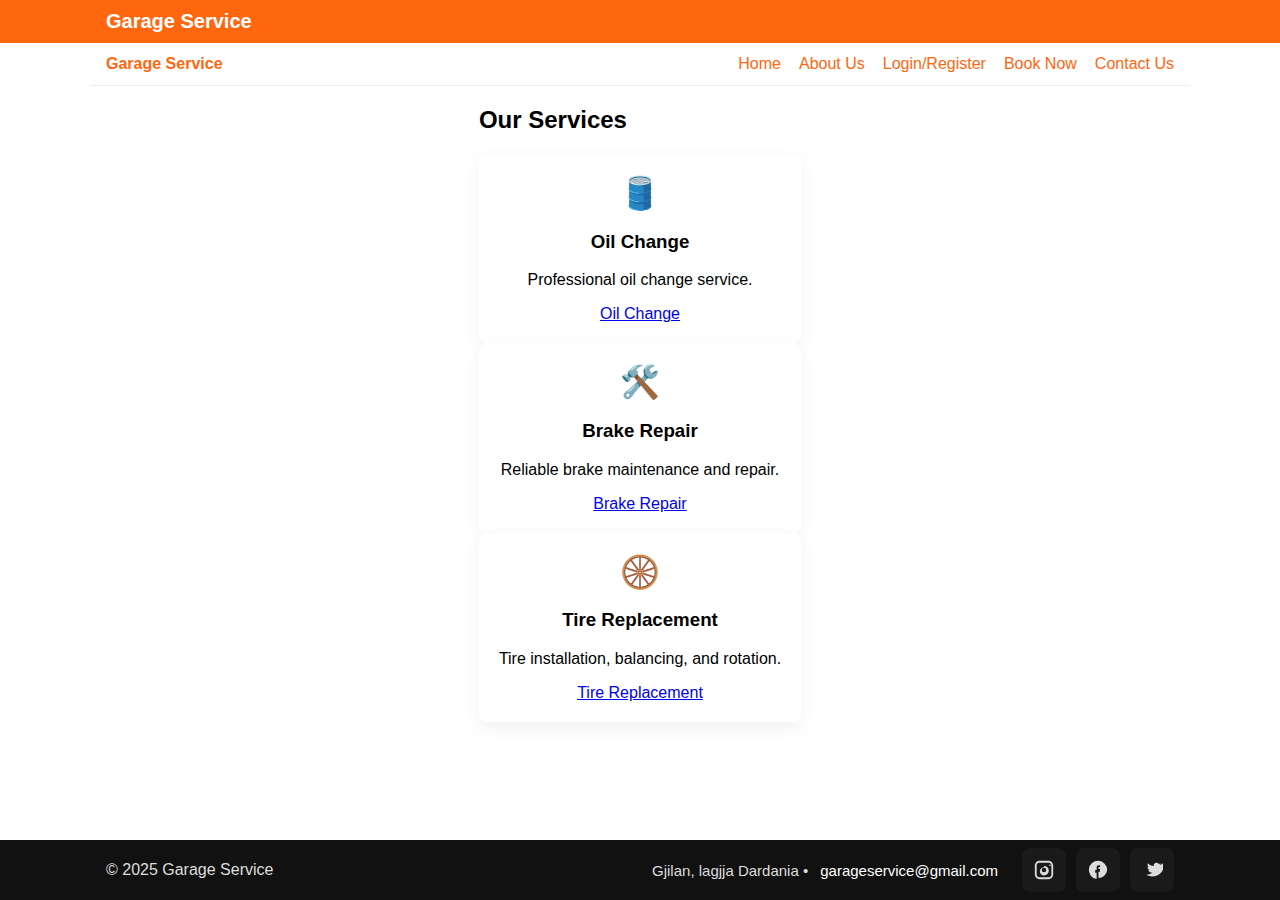
<file: service.html>
<!DOCTYPE html>
<html lang="en">

<head>
  <meta charset="UTF-8">
  <meta name="viewport" content="width=device-width, initial-scale=1.0">
  <title>Garage Service - Services</title>
  <link rel="stylesheet" href="style.css">
</head>

<body>
  <header class="site-header">
    <div class="topbar">
      <div class="container">
        <div class="logo">Garage Service</div>
        <div class="contact">

        </div>
      </div>
    </div>

    <div class="container nav-wrap">
      <nav class="main-nav">
        <a class="nav-logo" href="index.html">Garage Service</a>
        <ul>
          <li><a href="index.html">Home</a></li>
          <li><a href="about.html">About Us</a></li>
          <li><a href="login.html">Login/Register</a></li>
          <li><a class="btn book" href="book.html">Book Now</a></li>
          <li><a class="btn outline" href="contact.html">Contact Us</a></li>
        </ul>
      </nav>
    </div>
  </header>

  <main class="container">
    <h2>Our Services</h2>
    <div class="services-grid">
      <div class="service-card">
        <div class="icon">🛢️</div>
        <h3>Oil Change</h3>
        <p>Professional oil change service.</p>
        <a href="service-detail.html?service=oil" class="btn small">Oil Change</a>
      </div>
      <div class="service-card">
        <div class="icon">🛠️</div>
        <h3>Brake Repair</h3>
        <p>Reliable brake maintenance and repair.</p>
        <a href="service-detail.html?service=brake" class="btn small">Brake Repair</a>
      </div>
      <div class="service-card">
        <div class="icon">🛞</div>
        <h3>Tire Replacement</h3>
        <p>Tire installation, balancing, and rotation.</p>
        <a href="service-detail.html?service=tire" class="btn small">Tire Replacement</a>
      </div>
    </div>
  </main>

  <footer class="site-footer">
    <div class="container">
      <div class="footer-left">&copy; 2025 Garage Service</div>
      <div class="footer-right">
        Gjilan, lagjja Dardania • <a href="mailto:garageservice@gmail.com">garageservice@gmail.com</a>
        <span class="social" style="margin-left:12px; display:inline-flex; gap:10px; align-items:center;">
          <a href="https://instagram.com/yourprofile" target="_blank" rel="noopener noreferrer" aria-label="Instagram"
            style="color:inherit; text-decoration:none;">

            <svg width="20" height="20" viewBox="0 0 24 24" fill="currentColor" xmlns="http://www.w3.org/2000/svg"
              aria-hidden="true">
              <path
                d="M7 2h10a5 5 0 015 5v10a5 5 0 01-5 5H7a5 5 0 01-5-5V7a5 5 0 015-5zm0 2a3 3 0 00-3 3v10a3 3 0 003 3h10a3 3 0 003-3V7a3 3 0 00-3-3H7zm5 3.5A4.5 4.5 0 1112 18a4.5 4.5 0 010-9zm0 2a2.5 2.5 0 100 5 2.5 2.5 0 000-5zM18.5 6a.9.9 0 110 1.8.9.9 0 010-1.8z" />
            </svg>
          </a>

          <a href="https://facebook.com/yourprofile" target="_blank" rel="noopener noreferrer" aria-label="Facebook"
            style="color:inherit; text-decoration:none;">

            <svg width="20" height="20" viewBox="0 0 24 24" fill="currentColor" xmlns="http://www.w3.org/2000/svg"
              aria-hidden="true">
              <path
                d="M22 12a10 10 0 10-11.5 9.9v-7H8.9v-3h1.6V9.4c0-1.6 1-2.5 2.4-2.5.7 0 1.4.1 1.4.1v1.6h-.8c-.8 0-1 .5-1 1v1.2h1.8l-.3 3h-1.5v7A10 10 0 0022 12z" />
            </svg>
          </a>

          <a href="https://twitter.com/yourprofile" target="_blank" rel="noopener noreferrer" aria-label="Twitter"
            style="color:inherit; text-decoration:none;">

            <svg width="20" height="20" viewBox="0 0 24 24" fill="currentColor" xmlns="http://www.w3.org/2000/svg"
              aria-hidden="true">
              <path
                d="M22 5.9c-.6.3-1.2.5-1.9.6.7-.4 1.2-1.1 1.4-1.9-.7.4-1.4.7-2.2.9C18.9 4.5 17.9 4 16.8 4c-1.7 0-3 1.4-3 3 0 .2 0 .4.1.6-2.5-.1-4.7-1.3-6.2-3.1-.3.5-.5 1.1-.5 1.8 0 1.1.6 2.1 1.6 2.7-.6 0-1.2-.2-1.7-.5v.1c0 1.6 1.1 2.9 2.6 3.2-.3.1-.7.1-1 .1-.3 0-.6 0-.9-.1.6 1.9 2.4 3.3 4.5 3.3-1.6 1.3-3.6 2-5.8 2-.4 0-.8 0-1.2-.1 2 1.3 4.4 2 7 2 8.4 0 13-7 13-13v-.6c.9-.6 1.6-1.3 2.2-2.1-.8.4-1.7.7-2.6.8z" />
            </svg>
          </a>
        </span>
      </div>
    </div>
  </footer>
</body>

</html>
</file>
<file: style.css>
:root {
  --primary: #f70000fa;
  --dark: #ff670f;
  --muted: #1b1249;
  --container: 1100px;
}

* {
  box-sizing: border-box
}

html,
body {
  height: 100%;
}

body {
  display: flex;
  flex-direction: column;
  min-height: 100vh;
  font-family: Inter, Arial, sans-serif;
  margin: 0;
  padding: 0;
}

.container {
  max-width: var(--container);
  margin: 0 auto;
  padding: 0 16px
}

.topbar {
  background: var(--dark);
  color: #fff;
  padding: 10px 0
}

.topbar .logo {
  font-weight: 700;
  font-size: 20px
}

.topbar .contact {
  float: right
}

.topbar .contact a {
  color: #fff;
  text-decoration: none
}

.topbar .book {
  background: var(--primary);
  color: #bd1010;
  padding: 4px 10px;



  border-radius: 0.5px;
  text-decoration: none;
  margin-left: 6px
}

.nav-wrap {
  background: #fff;
  border-bottom: 1px solid #eee
}

.main-nav {
  display: flex;
  align-items: center;
  justify-content: space-between;
  padding: 12px 0
}

.main-nav ul {
  display: flex;
  gap: 18px;
  list-style: none;
  margin: 0;
  padding: 0
}

.main-nav a {
  color: var(--dark);
  text-decoration: none
}

.nav-logo {
  font-weight: 700
}

.hero {
  background: #f4f4f4;
  padding: 20px;
  text-align: center;
}

.service-card {
  background: #fff;
  padding: 20px;
  border-radius: 8px;
  box-shadow: 0 6px 18px rgba(0, 0, 0, 0.06);
  text-align: center
}

.service-card .icon {
  font-size: 32px;
  margin-bottom: 10px
}

.why-us {
  padding: 32px 0;
  background: #fafafa
}


.why-grid {
  display: flex;
  gap: 12px;
  justify-content: space-between
}

.site-footer {
  background: #111;
  color: #ddd;
  padding: 32px 0;
}


main {
  flex: 1;
}

.site-footer a {
  color: #fff;
  text-decoration: none
}


@media(max-width:800px) {
  .hero-inner {
    flex-direction: column;
    text-align: center
  }


  form.form {
    max-width: 520px;
    margin: 0 auto;
    display: flex;
    flex-direction: column;
    gap: 12px
  }

  form label {
    font-weight: 600;
    color: var(--muted)
  }

  form input,
  form textarea,
  form select {
    padding: 10px;
    border: 1px solid #e0e0e0;
    border-radius: 6px;
    font-size: 15px
  }

  form button {
    border: none;
    cursor: pointer
  }


  button.btn {
    display: inline-block;
    padding: 10px 16px;
    border-radius: 6px;
    text-decoration: none
  }

  button.btn.primary {
    background: var(--primary);
    color: #fff
  }


  .text-center {
    text-align: center
  }

  .topbar .contact {
    float: none;
    margin-top: 8px;
    text-align: center
  }

  .why-grid {
    flex-direction: column;
    gap: 8px
  }
}


.hero-image {
  font-size: 90px;
  line-height: 1;
  display: inline-block;
  transform: translateZ(0);

}


@media (max-width: 800px) {
  .hero-image {
    font-size: 80px;
  }
}


.contact-section {
  padding: 64px 0;
  background: linear-gradient(180deg, #fff 0%, #fbfbfb 100%);
}

.contact-wrap {
  display: grid;
  grid-template-columns: 1fr 480px;
  gap: 32px;
  align-items: start;
  padding: 8px 16px;
}

.contact-left h2 {
  margin: 0 0 12px;
  font-size: 28px;
  color: var(--dark);
}

.contact-left .lead {
  color: #666;
  margin-bottom: 20px;
  max-width: 420px;
}

.contact-info {
  background: #fff;
  border-radius: 8px;
  padding: 18px;
  box-shadow: 0 8px 30px rgba(0, 0, 0, 0.06);
}

.info-row {
  display: flex;
  gap: 12px;
  padding: 10px 0;
  border-bottom: 1px dashed #f0f0f0;
}

.info-row:last-child {
  border-bottom: none;
}

.info-title {
  min-width: 90px;
  font-weight: 700;
  color: var(--dark);
}

.info-body a {
  color: var(--dark);
  text-decoration: none;
}


.contact-card {
  background: #fff;
  border-radius: 12px;
  padding: 22px;
  box-shadow: 0 20px 50px rgba(0, 0, 0, 0.12);
}

.contact-card h3 {
  margin: 0 0 14px;
  font-size: 20px;
  color: var(--dark);
}


.contact-card .form input,
.contact-card .form textarea {
  border: 1px solid #e8e8e8;
  padding: 12px 14px;
  border-radius: 8px;
  width: 100%;
  background: #fff;
  font-size: 15px;
  color: #222;
}

.contact-card .form label {
  font-size: 13px;
  margin-bottom: 6px;
  display: block;
  color: #444;
}

.contact-card .form button {
  margin-top: 6px;
  width: 100%;
  padding: 12px;
  font-weight: 700;
  border-radius: 8px;
}



.auth-wrapper {
  max-width: 900px;
  margin: 40px auto;
  padding: 0 16px;
}

.auth-card {
  background: #fff;
  border-radius: 12px;
  padding: 32px;
  box-shadow: 0 14px 40px rgba(0, 0, 0, 0.08);
  border: 1px solid rgba(0, 0, 0, 0.04);
}

.auth-title {
  font-size: 22px;
  margin: 0 0 12px;
  text-align: center;
  color: var(--dark);
  font-weight: 700;
}

.auth-sub {
  text-align: center;
  color: #666;
  margin-bottom: 18px;
  font-size: 14px;
}


.login-form .field,
.register-form .field {
  display: flex;
  flex-direction: column;
  gap: 8px;
  margin-bottom: 12px;
}

.login-form input,
.register-form input,
.login-form select,
.register-form select {
  padding: 12px 14px;
  border-radius: 8px;
  border: 1px solid #e6e6e6;
  font-size: 15px;
  background: #fff;
  transition: box-shadow .18s ease, border-color .18s ease;
}


.login-form input:focus,
.register-form input:focus,
.login-form select:focus,
.register-form select:focus,
.login-form textarea:focus,
.register-form textarea:focus {
  outline: none;
  border-color: var(--primary);
  box-shadow: 0 6px 24px rgba(183, 0, 0, 0.06);
}


.form .helper {
  font-size: 13px;
  color: #666;
}

.form .error {
  color: #c62828;
  font-size: 13px;
  margin-top: 6px;
}


.auth-actions {
  display: flex;
  gap: 12px;
  align-items: center;
  justify-content: space-between;
  margin-top: 6px;
}

/* Slider styles */
.slider {
  position: relative;
  overflow: hidden;
  max-width: 100%;
}
.slider .slide {
  display: none;
  width: 100%;
  transition: opacity .5s ease;
}
.slider .slide img {
  width: 100%;
  height: auto;
  display: block;
}

/* Responsive tweaks for admin tables and forms */
@media (max-width: 900px) {
  table { width: 100%; font-size: 14px }
  .contact-wrap { grid-template-columns: 1fr; }
  .auth-wrapper { padding: 12px }
}

.auth-actions .btn {
  padding: 10px 14px;
  border-radius: 8px;
  font-weight: 700;
  text-decoration: none;
}

.auth-actions .btn.primary {
  background: var(--primary);
  color: #fff;
  border: none;
}

.auth-actions .btn.ghost {
  background: transparent;
  border: 1px solid rgba(0, 0, 0, 0.06);
  color: var(--muted);
}


.auth-footer {
  text-align: center;
  font-size: 14px;
  color: #666;
  margin-top: 14px;
}

.auth-footer a {
  color: var(--primary);
  text-decoration: none;
  font-weight: 600;
}


.auth-grid {
  display: grid;
  grid-template-columns: 1fr 1fr;
  gap: 32px;
  align-items: stretch;
}


.auth-card {
  min-height: 480px;
  padding: 32px;
  display: flex;
  flex-direction: column;
  justify-content: flex-start;
  height: 100%;
}


.auth-card .form {
  display: flex;
  flex-direction: column;
  flex: 1;
}


@media (max-width: 920px) {
  .auth-grid {
    grid-template-columns: 1fr;
    gap: 24px;
  }

  .auth-card {
    min-height: auto;
    padding: 24px;
    height: auto;
  }
}

@media (max-width: 520px) {
  .auth-card {
    padding: 18px;
  }

  .auth-title {
    font-size: 18px;
  }

  .auth-actions {
    flex-direction: column;
    gap: 10px;
  }
}

@media (max-width: 920px) {
  .contact-wrap {
    grid-template-columns: 1fr;
  }

  .contact-left {
    order: 2;
  }

  .contact-right {
    order: 1;
  }
}


.booking-section {
  padding: 56px 0;
  background: linear-gradient(180deg, #fff 0%, #f7f7fb 100%);
}

.booking-wrap {
  display: grid;
  grid-template-columns: 420px 1fr;
  gap: 36px;
  align-items: stretch;
  max-width: var(--container);
  margin: 0 auto;
  padding: 0 16px;
}

.booking-image {
  background: linear-gradient(135deg, #ff670f 0%, #d36c0c 100%);
  border-radius: 16px;
  min-height: 640px;
  display: flex;
  align-items: center;
  justify-content: center;
  color: #fff;
  box-shadow: 0 20px 50px rgba(0, 0, 0, 0.12);
}

.booking-image .illustration {
  font-size: 110px;
  line-height: 1;
}

.booking-card {
  background: #fff;
  border-radius: 16px;
  padding: 34px;
  box-shadow: 0 18px 50px rgba(15, 15, 15, 0.06);
  border: 1px solid rgba(0, 0, 0, 0.04);
  display: flex;
  flex-direction: column;
  gap: 14px;
  min-height: 640px;
  height: 100%;
}

.booking-title {
  margin: 0;
  font-size: 28px;
  color: var(--dark);
}

.booking-sub {
  margin: 0 0 8px;
  color: #666;
}


.booking-form .two-col {
  display: grid;
  grid-template-columns: 1fr 1fr;
  gap: 12px;
}

.booking-form label {
  font-size: 13px;
  color: #444;
  margin-bottom: 6px;
  display: block;
}

.booking-form input,
.booking-form textarea,
.booking-form select {
  width: 100%;
  padding: 12px 14px;
  border-radius: 10px;
  border: 1px solid #e6e6e6;
  font-size: 15px;
  background: #fff;
  box-sizing: border-box;
}

.booking-form textarea {
  resize: vertical;
  min-height: 100px;
}

.form-actions {
  display: flex;
  gap: 12px;
  margin-top: 6px;
  align-items: center;
}


.btn.ghost {
  background: transparent;
  border: 1px solid rgba(0, 0, 0, 0.06);
  color: var(--muted);
  padding: 10px 14px;
  border-radius: 8px;
}

.btn.primary {
  background: linear-gradient(90deg, #ff670f, #d36c0c);
  color: #fff;
  border: none;
  padding: 12px 18px;
  border-radius: 10px;
  font-weight: 700;
  box-shadow: 0 8px 24px rgba(255, 122, 122, 0.18);
}


.site-footer {
  padding: 8px 0;
}

.site-footer .container {
  display: flex;
  align-items: center;
  justify-content: space-between;
  gap: 16px;
}

.site-footer .footer-left {
  font-size: 16px;
}

.site-footer .footer-right {
  font-size: 15px;
  display: flex;
  align-items: center;
  gap: 12px;
}


.site-footer .social {
  display: inline-flex;
  gap: 12px;
  align-items: center;
}

.site-footer .social a {
  display: inline-flex;
  align-items: center;
  justify-content: center;
  width: 44px;
  height: 44px;
  border-radius: 8px;
  background: rgba(255, 255, 255, 0.04);
  transition: background .18s ease, transform .12s ease;
  color: inherit;
  text-decoration: none;
}

.site-footer .social svg {
  width: 22px;
  height: 22px;
  display: block;
}


.site-footer .social a:hover,
.site-footer .social a:focus {
  background: rgba(255, 255, 255, 0.12);
  transform: translateY(-3px);
  color: #fff;
}


@media (max-width: 720px) {
  .site-footer .container {
    flex-direction: column;
    align-items: center;
    text-align: center;
  }
}
</file>
<file: Garage_Service/style.css>
:root {
  --primary: #f70000fa;
  --dark: #ff670f;
  --muted: #1b1249;
  --container: 1100px;
}

* {
  box-sizing: border-box
}

html,
body {
  height: 100%;
}


body {
  display: flex;
  flex-direction: column;
  min-height: 100vh;
 font-family: Inter, Arial, sans-serif;
  margin: 0;
  padding: 0;
}

.container {
  max-width: var(--container);
  margin: 0 auto;
  padding: 0 16px
}

.topbar {
  background: var(--dark);
  color: #fff;
  padding: 10px 0
}

.topbar .logo {
  font-weight: 700;
  font-size: 20px
}

.topbar .contact {
  float: right
}

.topbar .contact a {
  color: #fff;
  text-decoration: none
}

.topbar .book {
  background: var(--primary);
  color: #916b6b;
  padding: 8px 12px;



  border-radius: 4px;
  text-decoration: none;
  margin-left: 12px
}

.nav-wrap {
  background: #fff;
  border-bottom: 1px solid #eee
}

.main-nav {
  display: flex;
  align-items: center;
  justify-content: space-between;
  padding: 12px 0
}

.main-nav ul {
  display: flex;
  gap: 18px;
  list-style: none;
  margin: 0;
  padding: 0
}

.main-nav a {
  color: var(--dark);
  text-decoration: none
}

.nav-logo {






  font-weight: 700
}

.hero {
  background: #f4f4f4;
  padding: 20px;
  text-align: center;
}

.service-card {
  background: #fff;
  padding: 20px;
  border-radius: 8px;
  box-shadow: 0 6px 18px rgba(0, 0, 0, 0.06);
  text-align: center
}

.service-card .icon {
  font-size: 32px;
  margin-bottom: 10px
}

.why-us {
  padding: 32px 0;
  background: #fafafa
}


.why-grid {
  display: flex;
  gap: 12px;
  justify-content: space-between
}

.site-footer {
  background: #111;
  color: #ddd;



  padding: 18px 0;
}

/* Make main take remaining space so footer stays at bottom */
main {
  flex: 1;
}

.site-footer a {
  color: #fff;
  text-decoration: none
}

/* Responsive tweaks */
@media(max-width:800px) {
  .hero-inner {
    flex-direction: column;
    text-align: center
  }

  /* Form styles (global) */
  form.form {
    max-width: 520px;
    margin: 0 auto;
    display: flex;
    flex-direction: column;
    gap: 12px
  }

  form label {
    font-weight: 600;
    color: var(--muted)
  }

  form input,
  form textarea,
  form select {
    padding: 10px;
    border: 1px solid #e0e0e0;
    border-radius: 6px;
    font-size: 15px
  }

  form button {
    border: none;
    cursor: pointer
  }

  /* make native buttons match .btn styles */
  button.btn {
    display: inline-block;
    padding: 10px 16px;
    border-radius: 6px;
    text-decoration: none
  }

  button.btn.primary {
    background: var(--primary);
    color: #fff
  }

  /* Small utility */
  .text-center {
    text-align: center
  }

  .topbar .contact {
    float: none;
    margin-top: 8px;
    text-align: center
  }

  .why-grid {
    flex-direction: column;
    gap: 8px
  }
}

/* Make hero emoji larger and responsive */
.hero-image {
  font-size: 90px; /* larger emoji */
  line-height: 1;
  display: inline-block;
  transform: translateZ(0); /* ensures crisp rendering on some browsers */
}

/* Slightly smaller on narrow screens */
@media (max-width: 800px) {
  .hero-image {
    font-size: 80px;
  }
}

/* Contact page styles (matches reference layout) */
.contact-section {
  padding: 64px 0;
  background: linear-gradient(180deg, #fff 0%, #fbfbfb 100%);
}

.contact-wrap {
  display: grid;
  grid-template-columns: 1fr 480px;
  gap: 32px;
  align-items: start;
  padding: 8px 16px;
}

.contact-left h2 {
  margin: 0 0 12px;
  font-size: 28px;
  color: var(--dark);
}

.contact-left .lead {
  color: #666;
  margin-bottom: 20px;
  max-width: 420px;
}

.contact-info {
  background: #fff;
  border-radius: 8px;
  padding: 18px;
  box-shadow: 0 8px 30px rgba(0,0,0,0.06);
}

.info-row {
  display: flex;
  gap: 12px;
  padding: 10px 0;
  border-bottom: 1px dashed #f0f0f0;
}

.info-row:last-child { border-bottom: none; }

.info-title {
  min-width: 90px;
  font-weight: 700;
  color: var(--dark);
}

.info-body a { color: var(--dark); text-decoration: none; }

/* Card with form */
.contact-card {
  background: #fff;
  border-radius: 12px;
  padding: 22px;
  box-shadow: 0 20px 50px rgba(0,0,0,0.12);
}

.contact-card h3 {
  margin: 0 0 14px;
  font-size: 20px;
  color: var(--dark);
}

/* Inputs override for contact card */
.contact-card .form input,
.contact-card .form textarea {
  border: 1px solid #e8e8e8;
  padding: 12px 14px;
  border-radius: 8px;
  width: 100%;
  background: #fff;
  font-size: 15px;
  color: #222;
}

.contact-card .form label {
  font-size: 13px;
  margin-bottom: 6px;
  display: block;
  color: #444;
}

.contact-card .form button {
  margin-top: 6px;
  width: 100%;
  padding: 12px;
  font-weight: 700;
  border-radius: 8px;
}

/* Small screens: stack */
@media (max-width: 920px) {
  .contact-wrap {
    grid-template-columns: 1fr;
  }

  .contact-left {
    order: 2;
  }

  .contact-right {
    order: 1;
  }
}
</file>
